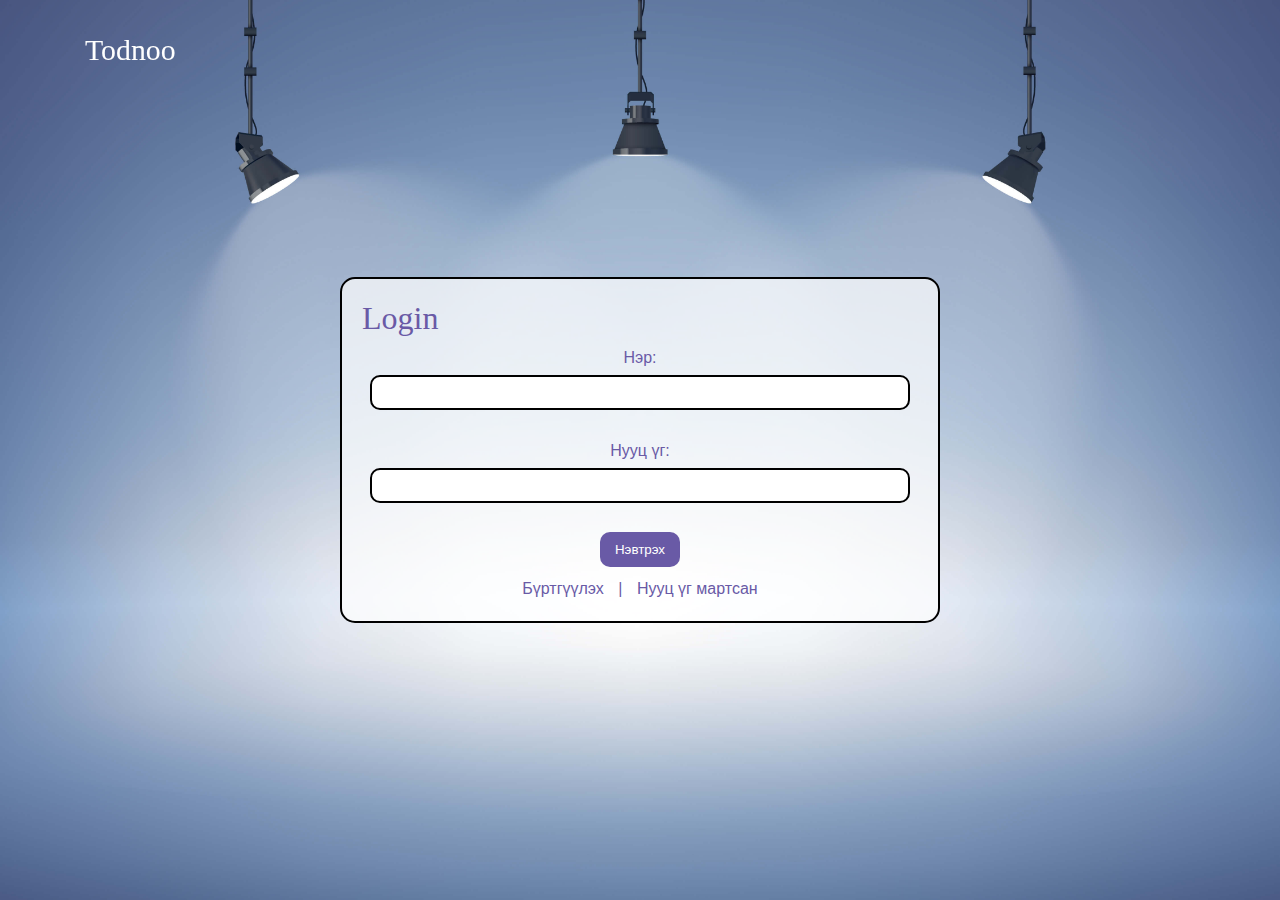
<file: login.html>
<!DOCTYPE html>
<html lang="mn">

<head>
    <meta charset="utf-8">
    <meta name="viewport" content="width=device-width, initial-scale=1, shrink-to-fit=no">
    <title>Нэвтрэх - Todnoo</title>
    <link rel="stylesheet" href="style.css">
    <style>
        body {
            background-image: url('header.jpg');
            background-size: cover;
            background-repeat: no-repeat;
            background-position: center center;
            color: white;
            height: 100vh;
            margin: 0;
            display: flex;
            align-items: center;
            justify-content: center;
        }

        .section {
            background: rgba(255, 255, 255, 0.7);
            border: 2px solid black;
            border-radius: 15px;
            padding: 20px;
            max-width: 400px;
            width: 100%;
            box-sizing: border-box;
        }

        form {
            max-width: 100%;
            display: flex;
            flex-direction: column;
            align-items: center;
        }

        input[type="text"],
        input[type="password"] {
            border: 2px solid black;
            border-radius: 10px;
            padding: 8px;
            margin: 5px 0;
            width: calc(100% - 16px);
            box-sizing: border-box;
        }

        input[type="submit"] {
            background-color: #695aa6;
            color: white;
            border: none;
            border-radius: 10px;
            padding: 10px 15px;
            cursor: pointer;
        }

        input[type="submit"]:hover {
            background-color: #4e437a;
        }

        label {
            color: #695aa6;
        }

        span {
            color: #695aa6;
        }

        @media (min-width: 600px) {
            .section {
                max-width: 600px;
            }
        }

        .additional-links {
            text-align: center;
            margin-top: 10px;
        }

        .additional-links a {
            color: #695aa6;
            text-decoration: none;
            margin: 0 10px;
        }
    </style>
</head>

<body>
    <header>
    <nav class="custom-navbar" data-spy="affix" data-offset-top="20">
        <div class="container">
            <a class="logo" href="index.html">Todnoo</a>
        </div></nav>
    </header>

    <section class="section" id="login">
        <div class="custom-container custom-text-center">
            <h2>Login</h2>
            <form>
                <label for="username">Нэр:</label>
                <input type="text" id="username" name="username" required>
                <br>
                <label for="password">Нууц үг:</label>
                <input type="password" id="password" name="password" required>
                <br>
                <input type="submit" value="Нэвтрэх">
            </form>
            <div class="additional-links">
                <a href="register.html">Бүртгүүлэх</a>
                <span>|</span>
                <a href="recover.html">Нууц үг мартсан</a>
            </div>
        </div>
    </section>

</body>

</html>
</file>
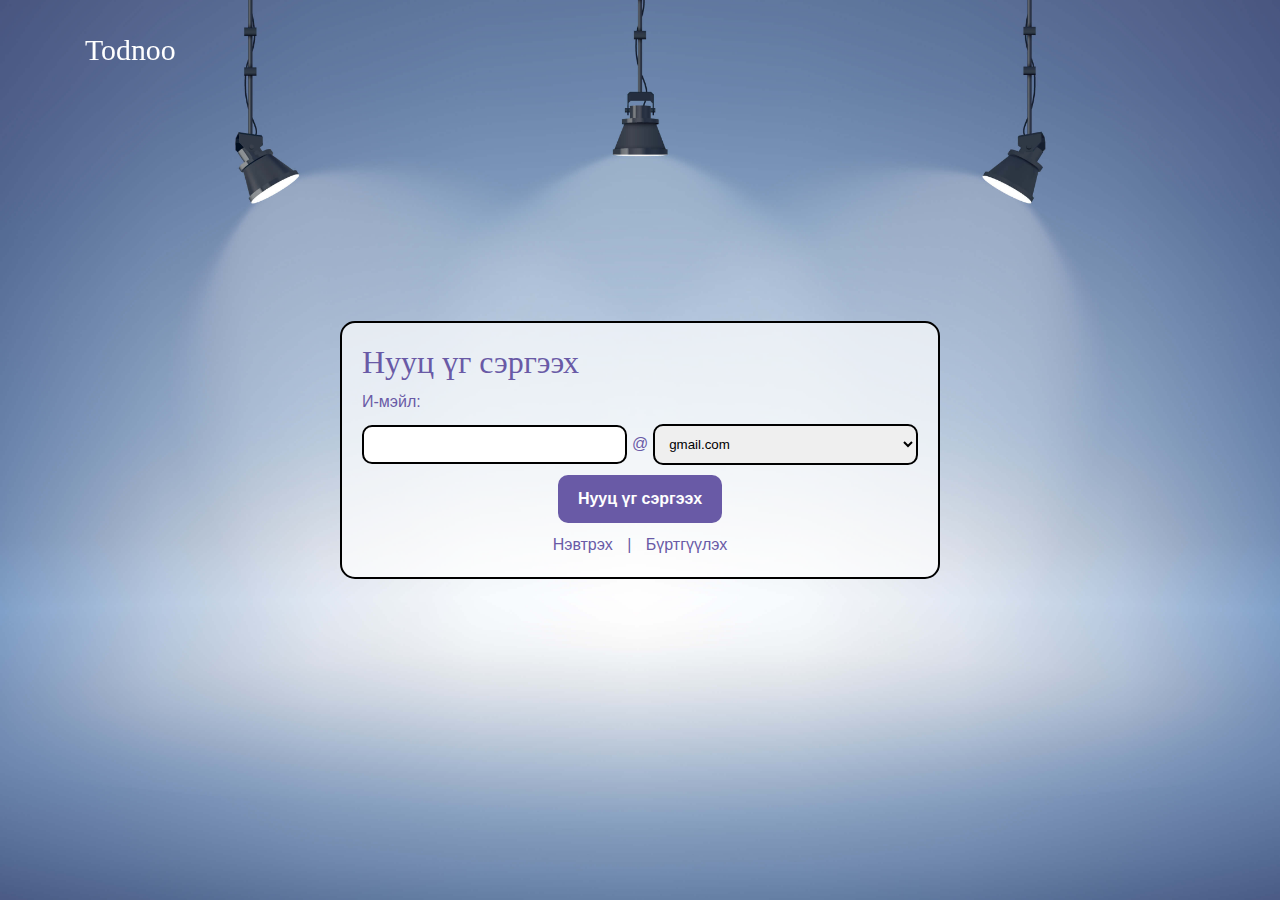
<file: recover.html>
<!DOCTYPE html>
<html lang="mn">

<head>
    <meta charset="utf-8">
    <meta name="viewport" content="width=device-width, initial-scale=1, shrink-to-fit=no">
    <title>Нууц үг сэргээх - Todnoo</title>
    <link rel="stylesheet" href="style.css">
    <style>
        body {
            background-image: url('header.jpg');
            background-size: cover;
            background-repeat: no-repeat;
            background-position: center center;
            color: #695aa6;
            height: 100vh;
            margin: 0;
            display: flex;
            align-items: center;
            justify-content: center;
        }

        .section {
            background: rgba(255, 255, 255, 0.7);
            border: 2px solid black;
            border-radius: 15px;
            padding: 20px;
            max-width: 600px;
            width: 100%;
            box-sizing: border-box;
        }

        form {
            max-width: 100%;
            display: flex;
            flex-direction: column;
            align-items: center;
        }

        label {
            text-align: left;
            width: 100%;
            margin-bottom: 5px;
        }

        input[type="text"],
        input[type="password"],
        input[type="email"],
        select,
        .gender-box {
            border: 2px solid black;
            border-radius: 10px;
            padding: 10px;
            margin: 5px 0;
            width: 100%;
            box-sizing: border-box;
        }

        .email-container {
            display: flex;
            align-items: center;
            margin-bottom: 5px;
            width: 100%;
        }

        #email {
            flex: 2;
            padding-right: 5px;
        }

        #email-symbol {
            color: #695aa6;
            margin: 0 5px;
        }

        input[type="submit"] {
            background-color: #695aa6;
            color: white;
            border: none;
            border-radius: 10px;
            padding: 15px 20px;
            cursor: pointer;
            font-size: 16px;
            font-weight: bold;
            transition: background-color 0.3s;
        }

        input[type="submit"]:hover {
            background-color: #4b408f;
        }

        .additional-links {
            text-align: center;
            margin-top: 10px;
        }

        .additional-links a {
            color: #695aa6;
            text-decoration: none;
            margin: 0 10px;
        }
    </style>
</head>

<body>
    <header>
        <nav class="custom-navbar" data-spy="affix" data-offset-top="20">
            <div class="container">
                <a class="logo" href="index.html">Todnoo</a>
            </div></nav>
    </header>

    <section class="section" id="recover-password">
        <div class="custom-container custom-text-center">
            <h2>Нууц үг сэргээх</h2>
            <form>
                <label for="recover-email">И-мэйл:</label>
                <div class="email-container">
                    <input type="text" id="recover-email" name="recover-email" required>
                    <span id="email-symbol">@</span>
                    <select>
                        <option value="gmail.com">gmail.com</option>
                        <option value="yahoo.com">yahoo.com</option>
                    </select>
                </div>
                <input type="submit" value="Нууц үг сэргээх">
            </form>
            <div class="additional-links">
                <a href="login.html">Нэвтрэх</a>
                <span>|</span>
                <a href="register.html">Бүртгүүлэх</a>
            </div>
        </div>
    </section>

</body>

</html>
</file>
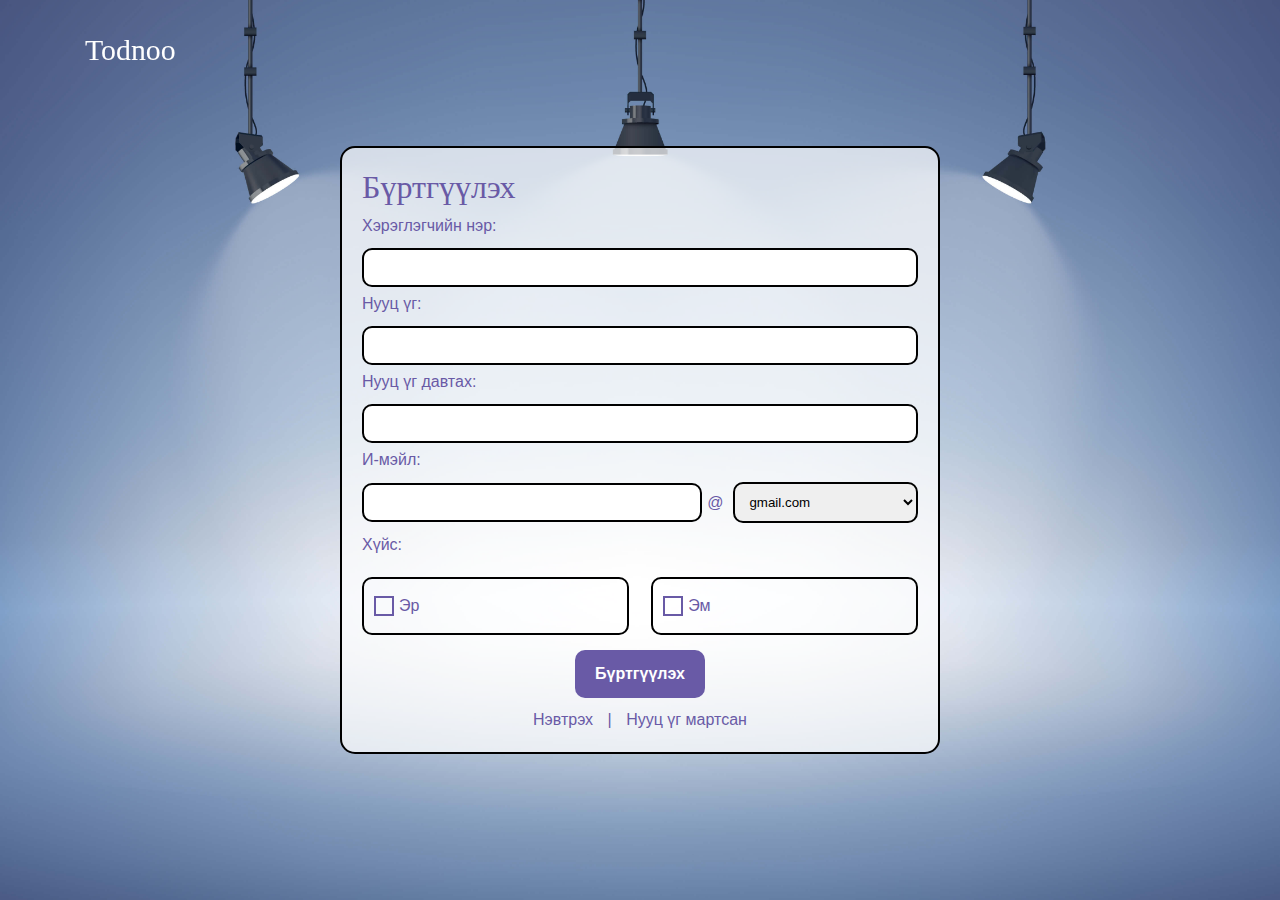
<file: register.html>
<!DOCTYPE html>
<html lang="mn">

<head>
    <meta charset="utf-8">
    <meta name="viewport" content="width=device-width, initial-scale=1, shrink-to-fit=no">
    <title>Бүртгүүлэх - Todnoo</title>
    <link rel="stylesheet" href="style.css">
    <style>
        body {
            background-image: url('header.jpg');
            background-size: cover;
            background-repeat: no-repeat;
            background-position: center center;
            color: #695aa6;
            height: 100vh;
            margin: 0;
            display: flex;
            align-items: center;
            justify-content: center;
        }

        .section {
            background: rgba(255, 255, 255, 0.7);
            border: 2px solid black;
            border-radius: 15px;
            padding: 20px;
            max-width: 600px;
            width: 100%;
            box-sizing: border-box;
        }

        form {
            max-width: 100%;
            display: flex;
            flex-direction: column;
            align-items: center;
        }

        label {
            text-align: left;
            width: 100%;
            margin-bottom: 5px;
        }

        input[type="text"],
        input[type="password"],
        input[type="email"],
        select,
        .gender-box {
            border: 2px solid black;
            border-radius: 10px;
            padding: 10px;
            margin: 5px 0;
            width: 100%;
            box-sizing: border-box;
        }

        .email-container {
            display: flex;
            align-items: center;
            margin-bottom: 5px;
            width: 100%;
        }

        #email {
            flex: 2;
            padding-right: 5px;
        }

        #email-symbol {
            color: #695aa6;
            margin: 0 5px;
        }

        select {
            flex: 1;
            margin-left: 5px;
        }

        .gender-container {
            display: flex;
            justify-content: space-between;
            align-items: center;
            margin: 10px 0;
            width: 100%;
        }

        .gender-box {
            width: 48%;
        }

        .gender-container label {
            display: inline-flex;
            align-items: center;
            cursor: pointer;
            color: #695aa6;
        }

        .gender-container input[type="radio"] {
            display: none;
        }

        .gender-container label::before {
            content: "";
            width: 20px;
            height: 20px;
            border: 2px solid #695aa6;
            margin-right: 5px;
            display: flex;
            align-items: center;
            justify-content: center;
            font-weight: bold;
        }

        #male:checked + label::before,
        #female:checked + label::before {
            content: "\2713";
            color: #695aa6;
        }

        input[type="submit"] {
            background-color: #695aa6;
            color: white;
            border: none;
            border-radius: 10px;
            padding: 15px 20px;
            cursor: pointer;
            font-size: 16px;
            font-weight: bold;
            transition: background-color 0.3s;
        }

        input[type="submit"]:hover {
            background-color: #4b408f;
        }

        @media (min-width: 600px) {
            .section {
                max-width: 600px;
            }
        }

        .additional-links {
            text-align: center;
            margin-top: 10px;
        }

        .additional-links a {
            color: #695aa6;
            text-decoration: none;
            margin: 0 10px;
        }
    </style>
</head>

<body>
    <header>
        <nav class="custom-navbar" data-spy="affix" data-offset-top="20">
            <div class="container">
                <a class="logo" href="index.html">Todnoo</a>
            </div></nav>
    </header>

    <section class="section" id="register">
        <div class="custom-container custom-text-center">
            <h2>Бүртгүүлэх</h2>
            <form>
                <label for="username">Хэрэглэгчийн нэр:</label>
                <input type="text" id="username" name="username" required>
                <label for="password">Нууц үг:</label>
                <input type="password" id="password" name="password" required>
                <label for="confirm-password">Нууц үг давтах:</label>
                <input type="password" id="confirm-password" name="confirm-password" required>
                <label for="email">И-мэйл:</label>
                <div class="email-container">
                    <input type="text" id="email" name="email" required>
                    <span id="email-symbol">@</span>
                    <select>
                        <option value="gmail.com">gmail.com</option>
                        <option value="yahoo.com">yahoo.com</option>
                    </select>
                </div>
                <label for="gender">Хүйс:</label>
                <div class="gender-container">
                    <div class="gender-box">
                        <input type="radio" id="male" name="gender" value="male" required>
                        <label for="male">Эр</label>
                    </div>
                    <div class="gender-box">
                        <input type="radio" id="female" name="gender" value="female" required>
                        <label for="female">Эм</label>
                    </div>
                </div>
                <input type="submit" value="Бүртгүүлэх">
            </form>
            <div class="additional-links">
                <a href="login.html">Нэвтрэх</a>
                <span>|</span>
                <a href="recover.html">Нууц үг мартсан</a>
            </div>
        </div>
    </section>

</body>

</html>
</file>
<file: style.css>
@charset "UTF-8";

*,
*::before,
*::after {
  box-sizing: border-box;
}

html {
  font-family: sans-serif;
  line-height: 1.15;
  -webkit-text-size-adjust: 100%;
  -webkit-tap-highlight-color: rgba(0, 0, 0, 0);
}

header, main, nav, section {
  display: block;
}

body {
  margin: 0;
  font-family: "Open Sans", sans-serif;
  font-size: 1rem;
  font-weight: 400;
  line-height: 1.5;
  color: #212529;
  text-align: left;
  background-color: #fff;
}

[tabindex="-1"]:focus {
  outline: 0 !important;
}

h1, h2, h3, h4, h5, h6 {
  margin-top: 0;
  margin-bottom: 0.5rem;
}

p {
  margin-top: 0;
  margin-bottom: 1rem;
}

ul{
  margin-top: 0;
  margin-bottom: 1rem;
}


ul ul{
  margin-bottom: 0;
}


a {
  color: #695aa6;
  text-decoration: none;
  background-color: transparent;
}

a:hover {
  color: #493f75;
  text-decoration: none;
}

a:not([href]):not([tabindex]) {
  color: inherit;
  text-decoration: none;
}

a:not([href]):not([tabindex]):hover, a:not([href]):not([tabindex]):focus {
  color: inherit;
  text-decoration: none;
}

a:not([href]):not([tabindex]):focus {
  outline: 0;
}

img {
  vertical-align: middle;
  border-style: none;
}

h1, h2, h3, h4, h5, h6,
.h1, .h2, .h3, .h4, .h5, .h6 {
  margin-bottom: 0.5rem;
  font-weight: 500;
  line-height: 1.2;
}

h1, .h1 {
  font-size: 2.5rem;
}

h2, .h2 {
  font-size: 2rem;
}

h3, .h3 {
  font-size: 1.75rem;
}

h4, .h4 {
  font-size: 1.5rem;
}

h5, .h5 {
  font-size: 1.25rem;
}

h6, .h6 {
  font-size: 1rem;
}


.container {
  width: 100%;
  padding-right: 15px;
  padding-left: 15px;
  margin-right: auto;
  margin-left: auto;
}

@media (min-width: 576px) {
  .container {
    max-width: 540px;
  }
}

@media (min-width: 768px) {
  .container {
    max-width: 720px;
  }
}

@media (min-width: 992px) {
  .container {
    max-width: 960px;
  }
}

@media (min-width: 1200px) {
  .container {
    max-width: 1140px;
  }
}

.container-fluid {
  width: 100%;
  padding-right: 15px;
  padding-left: 15px;
  margin-right: auto;
  margin-left: auto;
}

.row {
  display: -webkit-box;
  display: -webkit-flex;
  display: -ms-flexbox;
  display: flex;
  -webkit-flex-wrap: wrap;
      -ms-flex-wrap: wrap;
          flex-wrap: wrap;
  margin-right: -15px;
  margin-left: -15px;
}

.col-md-4{
  position: relative;
  width: 100%;
  padding-right: 15px;
  padding-left: 15px;
}

@media (min-width: 768px) {
  .col-md-4 {
    -webkit-box-flex: 0;
    -webkit-flex: 0 0 33.33333%;
        -ms-flex: 0 0 33.33333%;
            flex: 0 0 33.33333%;
    max-width: 33.33333%;
  .offset-md-4 {
    margin-left: 33.33333%;
  }
}

.nav {
  display: -webkit-box;
  display: -webkit-flex;
  display: -ms-flexbox;
  display: flex;
  -webkit-flex-wrap: wrap;
      -ms-flex-wrap: wrap;
          flex-wrap: wrap;
  padding-left: 0;
  margin-bottom: 0;
  list-style: none;
}

.nav-link {
  display: block;
  padding: 0.5rem 1rem;
}

.nav-link:hover, .nav-link:focus {
  text-decoration: none;
}

.nav-link.disabled {
  color: #6c757d;
  pointer-events: none;
  cursor: default;
}

.nav-tabs {
  border-bottom: 1px solid #dee2e6;
}

.nav-tabs .nav-item {
  margin-bottom: -1px;
}

.nav-tabs .nav-link {
  border: 1px solid transparent;
  border-top-left-radius: 0.25rem;
  border-top-right-radius: 0.25rem;
}

.nav-tabs .nav-link:hover, .nav-tabs .nav-link:focus {
  border-color: #e9ecef #e9ecef #dee2e6;
}

.nav-tabs .nav-link.disabled {
  color: #6c757d;
  background-color: transparent;
  border-color: transparent;
}

.nav-tabs .nav-link.active,
.nav-tabs .nav-item.show .nav-link {
  color: #495057;
  background-color: #fff;
  border-color: #dee2e6 #dee2e6 #fff;
}

.nav-tabs .dropdown-menu {
  margin-top: -1px;
  border-top-left-radius: 0;
  border-top-right-radius: 0;
}

.nav-pills .nav-link {
  border-radius: 0.25rem;
}

.nav-pills .nav-link.active,
.nav-pills .show > .nav-link {
  color: #fff;
  background-color: #695aa6;
}

.nav-fill .nav-item {
  -webkit-box-flex: 1;
  -webkit-flex: 1 1 auto;
      -ms-flex: 1 1 auto;
          flex: 1 1 auto;
  text-align: center;
}

.nav-justified .nav-item {
  -webkit-flex-basis: 0;
      -ms-flex-preferred-size: 0;
          flex-basis: 0;
  -webkit-box-flex: 1;
  -webkit-flex-grow: 1;
      -ms-flex-positive: 1;
          flex-grow: 1;
  text-align: center;
}

.tab-content > .tab-pane {
  display: none;
}

.tab-content > .active {
  display: block;
}

.navbar {
  position: relative;
  display: -webkit-box;
  display: -webkit-flex;
  display: -ms-flexbox;
  display: flex;
  -webkit-flex-wrap: wrap;
      -ms-flex-wrap: wrap;
          flex-wrap: wrap;
  -webkit-box-align: center;
  -webkit-align-items: center;
      -ms-flex-align: center;
          align-items: center;
  -webkit-box-pack: justify;
  -webkit-justify-content: space-between;
      -ms-flex-pack: justify;
          justify-content: space-between;
  padding: 0.8rem 1rem;
}

.navbar > .container,
.navbar > .container-fluid {
  display: -webkit-box;
  display: -webkit-flex;
  display: -ms-flexbox;
  display: flex;
  -webkit-flex-wrap: wrap;
      -ms-flex-wrap: wrap;
          flex-wrap: wrap;
  -webkit-box-align: center;
  -webkit-align-items: center;
      -ms-flex-align: center;
          align-items: center;
  -webkit-box-pack: justify;
  -webkit-justify-content: space-between;
      -ms-flex-pack: justify;
          justify-content: space-between;
}

.navbar-brand {
  display: inline-block;
  padding-top: 0.3125rem;
  padding-bottom: 0.3125rem;
  margin-right: 1rem;
  font-size: 1.25rem;
  line-height: inherit;
  white-space: nowrap;
}

.navbar-brand:hover, .navbar-brand:focus {
  text-decoration: none;
}

.navbar-nav {
  display: -webkit-box;
  display: -webkit-flex;
  display: -ms-flexbox;
  display: flex;
  -webkit-box-orient: vertical;
  -webkit-box-direction: normal;
  -webkit-flex-direction: column;
      -ms-flex-direction: column;
          flex-direction: column;
  padding-left: 0;
  margin-bottom: 0;
  list-style: none;
}

.navbar-nav .nav-link {
  padding-right: 0;
  padding-left: 0;
}

.navbar-nav .dropdown-menu {
  position: static;
  float: none;
}

.navbar-text {
  display: inline-block;
  padding-top: 0.5rem;
  padding-bottom: 0.5rem;
}

.navbar-collapse {
  -webkit-flex-basis: 100%;
      -ms-flex-preferred-size: 100%;
          flex-basis: 100%;
  -webkit-box-flex: 1;
  -webkit-flex-grow: 1;
      -ms-flex-positive: 1;
          flex-grow: 1;
  -webkit-box-align: center;
  -webkit-align-items: center;
      -ms-flex-align: center;
          align-items: center;
}

.navbar-toggler {
  padding: 0 0;
  font-size: 1.25rem;
  line-height: 1;
  background-color: transparent;
  border: 1px solid transparent;
  border-radius: 0;
}

.navbar-toggler:hover, .navbar-toggler:focus {
  text-decoration: none;
}

.navbar-toggler-icon {
  display: inline-block;
  width: 1.5em;
  height: 1.5em;
  vertical-align: middle;
  content: "";
  background: no-repeat center center;
  background-size: 100% 100%;
}

@media (max-width: 575.98px) {
  .navbar-expand-sm > .container,
  .navbar-expand-sm > .container-fluid {
    padding-right: 0;
    padding-left: 0;
  }
}

@media (min-width: 576px) {
  .navbar-expand-sm {
    -webkit-box-orient: horizontal;
    -webkit-box-direction: normal;
    -webkit-flex-flow: row nowrap;
        -ms-flex-flow: row nowrap;
            flex-flow: row nowrap;
    -webkit-box-pack: start;
    -webkit-justify-content: flex-start;
        -ms-flex-pack: start;
            justify-content: flex-start;
  }
  .navbar-expand-sm .navbar-nav {
    -webkit-box-orient: horizontal;
    -webkit-box-direction: normal;
    -webkit-flex-direction: row;
        -ms-flex-direction: row;
            flex-direction: row;
  }
  .navbar-expand-sm .navbar-nav .dropdown-menu {
    position: absolute;
  }
  .navbar-expand-sm .navbar-nav .nav-link {
    padding-right: 0.8rem;
    padding-left: 0.8rem;
  }
  .navbar-expand-sm > .container,
  .navbar-expand-sm > .container-fluid {
    -webkit-flex-wrap: nowrap;
        -ms-flex-wrap: nowrap;
            flex-wrap: nowrap;
  }
  .navbar-expand-sm .navbar-collapse {
    display: -webkit-box !important;
    display: -webkit-flex !important;
    display: -ms-flexbox !important;
    display: flex !important;
    -webkit-flex-basis: auto;
        -ms-flex-preferred-size: auto;
            flex-basis: auto;
  }
  .navbar-expand-sm .navbar-toggler {
    display: none;
  }
}

@media (max-width: 767.98px) {
  .navbar-expand-md > .container,
  .navbar-expand-md > .container-fluid {
    padding-right: 0;
    padding-left: 0;
  }
}

@media (min-width: 768px) {
  .navbar-expand-md {
    -webkit-box-orient: horizontal;
    -webkit-box-direction: normal;
    -webkit-flex-flow: row nowrap;
        -ms-flex-flow: row nowrap;
            flex-flow: row nowrap;
    -webkit-box-pack: start;
    -webkit-justify-content: flex-start;
        -ms-flex-pack: start;
            justify-content: flex-start;
  }
  .navbar-expand-md .navbar-nav {
    -webkit-box-orient: horizontal;
    -webkit-box-direction: normal;
    -webkit-flex-direction: row;
        -ms-flex-direction: row;
            flex-direction: row;
  }
  .navbar-expand-md .navbar-nav .dropdown-menu {
    position: absolute;
  }
  .navbar-expand-md .navbar-nav .nav-link {
    padding-right: 0.8rem;
    padding-left: 0.8rem;
  }
  .navbar-expand-md > .container,
  .navbar-expand-md > .container-fluid {
    -webkit-flex-wrap: nowrap;
        -ms-flex-wrap: nowrap;
            flex-wrap: nowrap;
  }
  .navbar-expand-md .navbar-collapse {
    display: -webkit-box !important;
    display: -webkit-flex !important;
    display: -ms-flexbox !important;
    display: flex !important;
    -webkit-flex-basis: auto;
        -ms-flex-preferred-size: auto;
            flex-basis: auto;
  }
  .navbar-expand-md .navbar-toggler {
    display: none;
  }
}

@media (max-width: 991.98px) {
  .navbar-expand-lg > .container,
  .navbar-expand-lg > .container-fluid {
    padding-right: 0;
    padding-left: 0;
  }
}

@media (min-width: 992px) {
  .navbar-expand-lg {
    -webkit-box-orient: horizontal;
    -webkit-box-direction: normal;
    -webkit-flex-flow: row nowrap;
        -ms-flex-flow: row nowrap;
            flex-flow: row nowrap;
    -webkit-box-pack: start;
    -webkit-justify-content: flex-start;
        -ms-flex-pack: start;
            justify-content: flex-start;
  }
  .navbar-expand-lg .navbar-nav {
    -webkit-box-orient: horizontal;
    -webkit-box-direction: normal;
    -webkit-flex-direction: row;
        -ms-flex-direction: row;
            flex-direction: row;
  }
  .navbar-expand-lg .navbar-nav .dropdown-menu {
    position: absolute;
  }
  .navbar-expand-lg .navbar-nav .nav-link {
    padding-right: 0.8rem;
    padding-left: 0.8rem;
  }
  .navbar-expand-lg > .container,
  .navbar-expand-lg > .container-fluid {
    -webkit-flex-wrap: nowrap;
        -ms-flex-wrap: nowrap;
            flex-wrap: nowrap;
  }
  .navbar-expand-lg .navbar-collapse {
    display: -webkit-box !important;
    display: -webkit-flex !important;
    display: -ms-flexbox !important;
    display: flex !important;
    -webkit-flex-basis: auto;
        -ms-flex-preferred-size: auto;
            flex-basis: auto;
  }
  .navbar-expand-lg .navbar-toggler {
    display: none;
  }
}

@media (max-width: 1199.98px) {
  .navbar-expand-xl > .container,
  .navbar-expand-xl > .container-fluid {
    padding-right: 0;
    padding-left: 0;
  }
}

@media (min-width: 1200px) {
  .navbar-expand-xl {
    -webkit-box-orient: horizontal;
    -webkit-box-direction: normal;
    -webkit-flex-flow: row nowrap;
        -ms-flex-flow: row nowrap;
            flex-flow: row nowrap;
    -webkit-box-pack: start;
    -webkit-justify-content: flex-start;
        -ms-flex-pack: start;
            justify-content: flex-start;
  }
  .navbar-expand-xl .navbar-nav {
    -webkit-box-orient: horizontal;
    -webkit-box-direction: normal;
    -webkit-flex-direction: row;
        -ms-flex-direction: row;
            flex-direction: row;
  }
  .navbar-expand-xl .navbar-nav .dropdown-menu {
    position: absolute;
  }
  .navbar-expand-xl .navbar-nav .nav-link {
    padding-right: 0.8rem;
    padding-left: 0.8rem;
  }
  .navbar-expand-xl > .container,
  .navbar-expand-xl > .container-fluid {
    -webkit-flex-wrap: nowrap;
        -ms-flex-wrap: nowrap;
            flex-wrap: nowrap;
  }
  .navbar-expand-xl .navbar-collapse {
    display: -webkit-box !important;
    display: -webkit-flex !important;
    display: -ms-flexbox !important;
    display: flex !important;
    -webkit-flex-basis: auto;
        -ms-flex-preferred-size: auto;
            flex-basis: auto;
  }
  .navbar-expand-xl .navbar-toggler {
    display: none;
  }
}

.navbar-expand {
  -webkit-box-orient: horizontal;
  -webkit-box-direction: normal;
  -webkit-flex-flow: row nowrap;
      -ms-flex-flow: row nowrap;
          flex-flow: row nowrap;
  -webkit-box-pack: start;
  -webkit-justify-content: flex-start;
      -ms-flex-pack: start;
          justify-content: flex-start;
}

.navbar-expand > .container,
.navbar-expand > .container-fluid {
  padding-right: 0;
  padding-left: 0;
}

.navbar-expand .navbar-nav {
  -webkit-box-orient: horizontal;
  -webkit-box-direction: normal;
  -webkit-flex-direction: row;
      -ms-flex-direction: row;
          flex-direction: row;
}

.navbar-expand .navbar-nav .dropdown-menu {
  position: absolute;
}

.navbar-expand .navbar-nav .nav-link {
  padding-right: 0.8rem;
  padding-left: 0.8rem;
}

.navbar-expand > .container,
.navbar-expand > .container-fluid {
  -webkit-flex-wrap: nowrap;
      -ms-flex-wrap: nowrap;
          flex-wrap: nowrap;
}

.navbar-expand .navbar-collapse {
  display: -webkit-box !important;
  display: -webkit-flex !important;
  display: -ms-flexbox !important;
  display: flex !important;
  -webkit-flex-basis: auto;
      -ms-flex-preferred-size: auto;
          flex-basis: auto;
}

.navbar-expand .navbar-toggler {
  display: none;
}

.navbar-light .navbar-brand {
  color: rgba(0, 0, 0, 0.9);
}

.navbar-light .navbar-brand:hover, .navbar-light .navbar-brand:focus {
  color: rgba(0, 0, 0, 0.9);
}

.navbar-light .navbar-nav .nav-link {
  color: rgba(0, 0, 0, 0.7);
}

.navbar-light .navbar-nav .nav-link:hover, .navbar-light .navbar-nav .nav-link:focus {
  color: rgba(0, 0, 0, 0.95);
}

.navbar-light .navbar-nav .nav-link.disabled {
  color: rgba(0, 0, 0, 0.3);
}

.navbar-light .navbar-nav .show > .nav-link,
.navbar-light .navbar-nav .active > .nav-link,
.navbar-light .navbar-nav .nav-link.show,
.navbar-light .navbar-nav .nav-link.active {
  color: rgba(0, 0, 0, 0.9);
}

.navbar-light .navbar-toggler {
  color: rgba(0, 0, 0, 0.7);
  border-color: rgba(0, 0, 0, 0.1);
}

.navbar-light .navbar-toggler-icon {
  background-image: url("data:svg+xml,%3csvg viewBox='0 0 30 30' xmlns='http://www.w3.org/2000/svg'%3e%3cpath stroke='rgba(0, 0, 0, 0.7)' stroke-width='2' stroke-linecap='round' stroke-miterlimit='10' d='M4 7h22M4 15h22M4 23h22'/%3e%3c/svg%3e");
}

.navbar-light .navbar-text {
  color: rgba(0, 0, 0, 0.7);
}

.navbar-light .navbar-text a {
  color: rgba(0, 0, 0, 0.9);
}

.navbar-light .navbar-text a:hover, .navbar-light .navbar-text a:focus {
  color: rgba(0, 0, 0, 0.9);
}

.navbar-dark .navbar-brand {
  color: #fff;
}

.navbar-dark .navbar-brand:hover, .navbar-dark .navbar-brand:focus {
  color: #fff;
}

.navbar-dark .navbar-nav .nav-link {
  color: rgba(255, 255, 255, 0.8);
}

.navbar-dark .navbar-nav .nav-link:hover, .navbar-dark .navbar-nav .nav-link:focus {
  color: rgba(255, 255, 255, 0.95);
}

.navbar-dark .navbar-nav .nav-link.disabled {
  color: rgba(255, 255, 255, 0.25);
}

.navbar-dark .navbar-nav .show > .nav-link,
.navbar-dark .navbar-nav .active > .nav-link,
.navbar-dark .navbar-nav .nav-link.show,
.navbar-dark .navbar-nav .nav-link.active {
  color: #fff;
}

.navbar-dark .navbar-toggler {
  color: rgba(255, 255, 255, 0.8);
  border-color: rgba(255, 255, 255, 0.1);
}

.navbar-dark .navbar-toggler-icon {
  background-image: url("data:image/svg+xml,%3csvg viewBox='0 0 30 30' xmlns='http://www.w3.org/2000/svg'%3e%3cpath stroke='rgba(255, 255, 255, 0.8)' stroke-width='2' stroke-linecap='round' stroke-miterlimit='10' d='M4 7h22M4 15h22M4 23h22'/%3e%3c/svg%3e");
}

.navbar-dark .navbar-text {
  color: rgba(255, 255, 255, 0.8);
}

.navbar-dark .navbar-text a {
  color: #fff;
}

.navbar-dark .navbar-text a:hover, .navbar-dark .navbar-text a:focus {
  color: #fff;
}

@-webkit-keyframes progress-bar-stripes {
  from {
    background-position: 0.3rem 0;
  }
  to {
    background-position: 0 0;
  }
}

@keyframes progress-bar-stripes {
  from {
    background-position: 0.3rem 0;
  }
  to {
    background-position: 0 0;
  }
}

.mb-3,
.my-3 {
  margin-bottom: 1rem !important;
}

.text-monospace {
  font-family: SFMono-Regular, Menlo, Monaco, Consolas, "Liberation Mono", "Courier New", monospace !important;
}

.text-justify {
  text-align: justify !important;
}

.text-wrap {
  white-space: normal !important;
}

.text-nowrap {
  white-space: nowrap !important;
}

.text-truncate {
  overflow: hidden;
  text-overflow: ellipsis;
  white-space: nowrap;
}

.text-left {
  text-align: left !important;
}

.text-right {
  text-align: right !important;
}

.text-center {
  text-align: center !important;
}

@media (min-width: 576px) {
  .text-sm-left {
    text-align: left !important;
  }
  .text-sm-right {
    text-align: right !important;
  }
  .text-sm-center {
    text-align: center !important;
  }
}

@media (min-width: 768px) {
  .text-md-left {
    text-align: left !important;
  }
  .text-md-right {
    text-align: right !important;
  }
  .text-md-center {
    text-align: center !important;
  }
}

@media (min-width: 992px) {
  .text-lg-left {
    text-align: left !important;
  }
  .text-lg-right {
    text-align: right !important;
  }
  .text-lg-center {
    text-align: center !important;
  }
}

@media (min-width: 1200px) {
  .text-xl-left {
    text-align: left !important;
  }
  .text-xl-right {
    text-align: right !important;
  }
  .text-xl-center {
    text-align: center !important;
  }
}

.text-lowercase {
  text-transform: lowercase !important;
}

.text-uppercase {
  text-transform: uppercase !important;
}

.text-capitalize {
  text-transform: capitalize !important;
}

.font-weight-light {
  font-weight: 300 !important;
}

.font-weight-lighter {
  font-weight: lighter !important;
}

.font-weight-normal {
  font-weight: 400 !important;
}

.font-weight-bold {
  font-weight: 700 !important;
}

.font-weight-bolder {
  font-weight: bolder !important;
}

.font-italic {
  font-style: italic !important;
}

.text-white {
  color: #fff !important;
}

.text-primary {
  color: #695aa6 !important;
}

a.text-primary:hover, a.text-primary:focus {
  color: #493f75 !important;
}

.text-secondary {
  color: #393e46 !important;
}

a.text-secondary:hover, a.text-secondary:focus {
  color: #17191c !important;
}

.text-success {
  color: #1bb74f !important;
}

a.text-success:hover, a.text-success:focus {
  color: #117432 !important;
}

.text-info {
  color: #17a2b8 !important;
}

a.text-info:hover, a.text-info:focus {
  color: #0f6674 !important;
}

.text-warning {
  color: #ff6d02 !important;
}

a.text-warning:hover, a.text-warning:focus {
  color: #b54c00 !important;
}

.text-danger {
  color: #ec185d !important;
}

a.text-danger:hover, a.text-danger:focus {
  color: #aa0e41 !important;
}

.text-light {
  color: #f8f9fa !important;
}

a.text-light:hover, a.text-light:focus {
  color: #cbd3da !important;
}

.text-dark {
  color: #212529 !important;
}

a.text-dark:hover, a.text-dark:focus {
  color: black !important;
}

.text-body {
  color: #212529 !important;
}

.text-muted {
  color: #6c757d !important;
}

.text-black-50 {
  color: rgba(0, 0, 0, 0.5) !important;
}

.text-white-50 {
  color: rgba(255, 255, 255, 0.5) !important;
}

.text-hide {
  font: 0/0 a;
  color: transparent;
  text-shadow: none;
  background-color: transparent;
  border: 0;
}

.text-decoration-none {
  text-decoration: none !important;
}

.text-break {
  word-break: break-word !important;
  overflow-wrap: break-word !important;
}

.text-reset {
  color: inherit !important;
}

.visible {
  visibility: visible !important;
}

.invisible {
  visibility: hidden !important;
}
  img {
    page-break-inside: avoid;
  }
  p,
  h2,
  h3 {
    orphans: 3;
    widows: 3;
  }
  h2,
  h3 {
    page-break-after: avoid;
  }
  @page {
    size: a3;
  }
  body {
    min-width: 992px !important;
  }
  .container {
    min-width: 992px !important;
  }
  .navbar {
    display: none;
  }
  
}

::selection {
  background: #695aa6;
  color: white;
}
h1, h2, h3, h4, h5, h6 {
  font-weight: 500;
  font-family: 'Baloo Paaji', cursive;
  color: #695aa6;
}

.my-font {
  font-family: 'Baloo Paaji', cursive;
}

p {
  font-size: calc(13px + (15 - 13) * ((100vw - 300px) / (1300 - 300)));
  font-weight: 100;
  opacity: 1;
  color: #111;
  letter-spacing: .6px;
}

.title {
  font-size: calc(15px + (20 - 15) * ((100vw - 300px) / (1300 - 300)));
}



.mb-6 {
  margin-bottom: 4rem !important;
}

.img-responsive {
  width: 100% !important;
}

.rounded {
  border-radius: 4px;
}


.portfolio-card {
  display: block;
  position: relative;
  overflow: hidden;
}

.portfolio-card .portfolio-card-img {
  width: 100%;
}

.portfolio-card .portfolio-card-overlay {
  position: absolute;
  top: 50%;
  left: 50%;
  -webkit-transform: translate(-50%, -50%);
  -ms-transform: translate(-50%, -50%);
      transform: translate(-50%, -50%);
  text-align: center;
  visibility: hidden;
  opacity: 0;
  background-image: -webkit-linear-gradient(bottom, #e1dfed 0%, rgba(225, 223, 237, 0.7) 99%, rgba(225, 223, 237, 0.8) 100%);
  background-image: linear-gradient(to top, #e1dfed 0%, rgba(225, 223, 237, 0.7) 99%, rgba(225, 223, 237, 0.8) 100%);
  -webkit-transition: all, 0.3s;
  transition: all, 0.3s;
  width: 0;
  height: 0;
  border-radius: 50%;
  overflow: hidden;
}

@media (prefers-reduced-motion: reduce) {
  .portfolio-card .portfolio-card-overlay {
    -webkit-transition: none;
    transition: none;
  }
}

.portfolio-card .portfolio-card-overlay .portfolio-card-caption {
  display: block;
  position: absolute;
  top: 50%;
  left: 50%;
  -webkit-transform: translate(-50%, -50%);
  -ms-transform: translate(-50%, -50%);
      transform: translate(-50%, -50%);
  width: 100%;
}

.portfolio-card:hover .portfolio-card-overlay {
  opacity: 1;
  visibility: visible;
  width: 100%;
  height: 100%;
  border-radius: 0;
}

@media (max-width: 767.98px) {
  .portfolio-card {
    margin-bottom: 30px;
  }
  .service-card {
    margin-bottom: 30px;
  }
}

pre {
  border: 2px solid #dee2e6;
  padding: 15px;
  border-radius: 0.25rem;
  background: #f8f9fa;
}

pre code,
pre .code {
  color: #6c757d;
}

.dropdown-menu.form {
  width: 300px;
} */

/*!
 * Hamburgers
 * @description Tasty CSS-animated hamburgers
 * @site https://jonsuh.com/hamburgers
 */
.hamburger {
  display: inline-block;
  cursor: pointer;
  -webkit-transition-property: opacity, -webkit-filter;
  transition-property: opacity, -webkit-filter;
  transition-property: opacity, filter;
  transition-property: opacity, filter, -webkit-filter;
  -webkit-transition-duration: 0.9s;
          transition-duration: 0.9s;
  -webkit-transition-timing-function: linear;
          transition-timing-function: linear;
  font: inherit;
  color: inherit;
  text-transform: none;
  background-color: transparent;
  border: 0;
  margin: 0;
  overflow: visible;
}

.hamburger:hover {
  opacity: 0.7;
}

.hamburger-box {
  width: 30px;
  height: 21px;
  display: inline-block;
  position: relative;
}

.hamburger-inner {
  display: block;
  top: 50%;
  margin-top: -1.5px;
}

.hamburger-inner, .hamburger-inner::before, .hamburger-inner::after {
  width: 30px;
  height: 3px;
  background-color: #444;
  border-radius: 10px;
  position: absolute;
  -webkit-transition-property: -webkit-transform;
  transition-property: -webkit-transform;
  transition-property: transform;
  transition-property: transform, -webkit-transform;
  -webkit-transition-duration: 0.3s;
          transition-duration: 0.3s;
  -webkit-transition-timing-function: ease;
          transition-timing-function: ease;
}

.hamburger-inner::before, .hamburger-inner::after {
  content: "";
  display: block;
}

.hamburger-inner::before {
  top: -9px;
}

.hamburger-inner::after {
  bottom: -9px;
}

.hamburger--elastic .hamburger-inner {
  top: 1.5px;
  -webkit-transition-duration: 0.45s;
          transition-duration: 0.45s;
  -webkit-transition-timing-function: cubic-bezier(0.68, -0.55, 0.265, 1.55);
          transition-timing-function: cubic-bezier(0.68, -0.55, 0.265, 1.55);
}

.hamburger--elastic .hamburger-inner::before {
  top: 9px;
  -webkit-transition: opacity 0.43s 0.275s ease;
  transition: opacity 0.43s 0.275s ease;
}

.hamburger--elastic .hamburger-inner::after {
  top: 18px;
  -webkit-transition: -webkit-transform 0.4s cubic-bezier(0.68, -0.55, 0.265, 1.55);
  transition: -webkit-transform 0.4s cubic-bezier(0.68, -0.55, 0.265, 1.55);
  transition: transform 0.4s cubic-bezier(0.68, -0.55, 0.265, 1.55);
  transition: transform 0.4s cubic-bezier(0.68, -0.55, 0.265, 1.55), -webkit-transform 0.4s cubic-bezier(0.68, -0.55, 0.265, 1.55);
}

.hamburger--elastic.is-active .hamburger-inner {
  -webkit-transform: translate3d(0, 9px, 0) rotate(135deg);
          transform: translate3d(0, 9px, 0) rotate(135deg);
  -webkit-transition-delay: 0.075s;
          transition-delay: 0.075s;
}

.hamburger--elastic.is-active .hamburger-inner::before {
  -webkit-transition-delay: 0s;
          transition-delay: 0s;
  opacity: 0;
}

.hamburger--elastic.is-active .hamburger-inner::after {
  -webkit-transform: translate3d(0, -18px, 0) rotate(-270deg);
          transform: translate3d(0, -18px, 0) rotate(-270deg);
  -webkit-transition-delay: 0.075s;
          transition-delay: 0.075s;
}

.custom-navbar {
  position: fixed;
  top: 0;
  left: 0;
  width: 100%;
  z-index: 1000;
  display: -webkit-box;
  display: -ms-flexbox;
  display: -webkit-flex;
  display: flex;
  -webkit-box-align: center;
  -webkit-align-items: center;
      -ms-flex-align: center;
          align-items: center;
  -webkit-transition: all, 0.3s;
  transition: all, 0.3s;
  font-family: 'Baloo Paaji', cursive;
}

@media (prefers-reduced-motion: reduce) {
  .custom-navbar {
    -webkit-transition: none;
    transition: none;
  }
}

.custom-navbar .logo {
  font-size: calc(20px + (30 - 20) * ((100vw - 300px) / (1300 - 300)));
  text-decoration: none;
  color: #fff;
}

.custom-navbar .container {
  -webkit-box-flex: 1;
  -webkit-flex-grow: 1;
      -ms-flex-positive: 1;
          flex-grow: 1;
  min-height: 100px;
  display: -webkit-box;
  display: -ms-flexbox;
  display: -webkit-flex;
  display: flex;
  -webkit-box-align: center;
  -webkit-align-items: center;
      -ms-flex-align: center;
          align-items: center;
  -webkit-transition: all, 0.3s;
  transition: all, 0.3s;
}

@media (prefers-reduced-motion: reduce) {
  .custom-navbar .container {
    -webkit-transition: none;
    transition: none;
  }
}

.custom-navbar .hamburger {
  margin-left: 20px;
  padding-top: 5px;
}

.custom-navbar .hamburger .hamburger-inner, .custom-navbar .hamburger .hamburger-inner::before, .custom-navbar .hamburger .hamburger-inner::after {
  background: #fff;
}

.custom-navbar .nav {
  list-style-type: none;
  padding-left: 0;
  display: -webkit-box;
  display: -ms-flexbox;
  display: -webkit-flex;
  display: flex;
  -webkit-box-align: center;
  -webkit-align-items: center;
      -ms-flex-align: center;
          align-items: center;
  margin: 0;
  margin-left: auto;
}

.custom-navbar .nav .item {
  margin: 0 10px;
}

.custom-navbar .nav .item .link {
  color: #fff;
  font-weight: 500;
  text-decoration: none;
}

.custom-navbar .nav .item .link:hover, .custom-navbar .nav .item .link.active {
  color: #695aa6;
}

.custom-navbar.affix {
  background: #fff;
  border-bottom: 1px solid rgba(222, 226, 230, 0.34);
}

.custom-navbar.affix .logo {
  color: #695aa6;
}

.custom-navbar.affix .container {
  min-height: 65px;
}

.custom-navbar.affix .nav .item .link {
  color: #6c757d;
}

.custom-navbar.affix .hamburger-inner, .custom-navbar.affix .hamburger-inner::before, .custom-navbar.affix .hamburger-inner::after {
  background: #6c757d;
}

@media (min-width: 768px) {
  .custom-navbar .nav .item {
    opacity: 0;
    visibility: hidden;
    -webkit-transform: translateY(-50px);
        -ms-transform: translateY(-50px);
            transform: translateY(-50px);
    transform: translateY(-50px);
  }
  .custom-navbar .nav .item:nth-child(9) {
    -webkit-transition: all, 0.1s;
    transition: all, 0.1s;
    -webkit-transition-delay: 0s;
            transition-delay: 0s;
  }
}

@media (min-width: 768px) and (prefers-reduced-motion: reduce) {
  .custom-navbar .nav .item:nth-child(9) {
    -webkit-transition: none;
    transition: none;
  }
}

@media (min-width: 768px) {
  .custom-navbar .nav .item:nth-child(8) {
    -webkit-transition: all, 0.2s;
    transition: all, 0.2s;
    -webkit-transition-delay: .05s;
            transition-delay: .05s;
  }
}

@media (min-width: 768px) and (prefers-reduced-motion: reduce) {
  .custom-navbar .nav .item:nth-child(8) {
    -webkit-transition: none;
    transition: none;
  }
}

@media (min-width: 768px) {
  .custom-navbar .nav .item:nth-child(7) {
    -webkit-transition: all, 0.3s;
    transition: all, 0.3s;
    -webkit-transition-delay: .1s;
            transition-delay: .1s;
  }
}

@media (min-width: 768px) and (prefers-reduced-motion: reduce) {
  .custom-navbar .nav .item:nth-child(7) {
    -webkit-transition: none;
    transition: none;
  }
}

@media (min-width: 768px) {
  .custom-navbar .nav .item:nth-child(6) {
    -webkit-transition: all, 0.4s;
    transition: all, 0.4s;
    -webkit-transition-delay: .15s;
            transition-delay: .15s;
  }
}

@media (min-width: 768px) and (prefers-reduced-motion: reduce) {
  .custom-navbar .nav .item:nth-child(6) {
    -webkit-transition: none;
    transition: none;
  }
}

@media (min-width: 768px) {
  .custom-navbar .nav .item:nth-child(5) {
    -webkit-transition: all, 0.5s;
    transition: all, 0.5s;
    -webkit-transition-delay: .2s;
            transition-delay: .2s;
  }
}

@media (min-width: 768px) and (prefers-reduced-motion: reduce) {
  .custom-navbar .nav .item:nth-child(5) {
    -webkit-transition: none;
    transition: none;
  }
}

@media (min-width: 768px) {
  .custom-navbar .nav .item:nth-child(4) {
    -webkit-transition: all, 0.6s;
    transition: all, 0.6s;
    -webkit-transition-delay: .25s;
            transition-delay: .25s;
  }
}

@media (min-width: 768px) and (prefers-reduced-motion: reduce) {
  .custom-navbar .nav .item:nth-child(4) {
    -webkit-transition: none;
    transition: none;
  }
}

@media (min-width: 768px) {
  .custom-navbar .nav .item:nth-child(3) {
    -webkit-transition: all, 0.7s;
    transition: all, 0.7s;
    -webkit-transition-delay: .3s;
            transition-delay: .3s;
  }
}

@media (min-width: 768px) and (prefers-reduced-motion: reduce) {
  .custom-navbar .nav .item:nth-child(3) {
    -webkit-transition: none;
    transition: none;
  }
}

@media (min-width: 768px) {
  .custom-navbar .nav .item:nth-child(2) {
    -webkit-transition: all, 0.8s;
    transition: all, 0.8s;
    -webkit-transition-delay: .35s;
            transition-delay: .35s;
  }
}

@media (min-width: 768px) and (prefers-reduced-motion: reduce) {
  .custom-navbar .nav .item:nth-child(2) {
    -webkit-transition: none;
    transition: none;
  }
}

@media (min-width: 768px) {
  .custom-navbar .nav .item:nth-child(1) {
    -webkit-transition: all, 0.9s;
    transition: all, 0.9s;
    -webkit-transition-delay: .4s;
            transition-delay: .4s;
  }
}

@media (min-width: 768px) and (prefers-reduced-motion: reduce) {
  .custom-navbar .nav .item:nth-child(1) {
    -webkit-transition: none;
    transition: none;
  }
}

@media (min-width: 768px) {
  .custom-navbar .nav.show .item {
    -webkit-transform: translateY(0);
        -ms-transform: translateY(0);
            transform: translateY(0);
    opacity: 1;
    visibility: visible;
  }
}

@media (max-width: 991.98px) {
  .custom-navbar .hamburger {
    margin-left: auto;
  }
  .custom-navbar .nav {
    position: absolute;
    top: calc(100% + 1px);
    left: 0;
    background: #fff;
    border-radius: 0 0 0 0;
    -webkit-box-orient: vertical;
    -webkit-box-direction: normal;
    -webkit-flex-direction: column;
        -ms-flex-direction: column;
            flex-direction: column;
    width: 100%;
    margin: auto;
    display: block;
    border-bottom: 1px solid #dee2e6;
    padding: 13px;
    opacity: 0;
    visibility: hidden;
    -webkit-transform: translateY(6px);
        -ms-transform: translateY(6px);
            transform: translateY(6px);
    -webkit-transition: all, 0.3s;
    transition: all, 0.3s;
  }
}

@media (max-width: 991.98px) and (prefers-reduced-motion: reduce) {
  .custom-navbar .nav {
    -webkit-transition: none;
    transition: none;
  }
}

@media (max-width: 991.98px) {
  .custom-navbar .nav.show {
    opacity: 1;
    visibility: visible;
    -webkit-transform: translateY(0);
        -ms-transform: translateY(0);
            transform: translateY(0);
  }
  .custom-navbar .nav .item .link {
    padding: 7px 12px;
    display: block;
    color: #6c757d;
  }
}

.header {
  position: relative;
  height: 100vh;
  min-height: 600px;
  display: -webkit-box;
  display: -ms-flexbox;
  display: -webkit-flex;
  display: flex;
  -webkit-box-align: center;
  -webkit-align-items: center;
      -ms-flex-align: center;
          align-items: center;
  -webkit-box-pack: center;
  -webkit-justify-content: center;
      -ms-flex-pack: center;
          justify-content: center;
  background-image: url(header.jpg);
  background-size: cover;
  background-repeat: no-repeat;
  background-position: center center;
}

.header .overlay {
  position: absolute;
  top: 0;
  left: 0;
  width: 100%;
  height: 100%;
  background-image: -webkit-linear-gradient(bottom, #fff 0%, rgba(105, 90, 166, 0.35) 99%, rgba(105, 90, 166, 0.5) 100%);
  background-image: linear-gradient(to top, #fff 0%, rgba(105, 90, 166, 0.35) 99%, rgba(105, 90, 166, 0.5) 100%);
}

.header .header-content {
  margin-top: 20px;
  -webkit-box-flex: 1;
  -webkit-flex-grow: 1;
      -ms-flex-positive: 1;
          flex-grow: 1;
  max-width: 550px;
}

.header .header-content .header-title .up {
  font-size: calc(30px + (60 - 30) * ((100vw - 300px) / (1300 - 300)));
  font-weight: 500;
  color: #444;
  margin-bottom: 5px;
  position: relative;
  display: block;
}

.header .header-content .header-title .down {
  font-size: calc(30px + (75 - 30) * ((100vw - 300px) / (1300 - 300)));
  margin-bottom: 0;
  position: relative;
  display: block;
}

.header .header-content .header-subtitle {
  font-size: calc(10px + (22 - 10) * ((100vw - 300px) / (1300 - 300)));
  letter-spacing: calc(1px + (7 - 1) * ((100vw - 300px) / (1300 - 300)));
  opacity: .8;
  margin-top: -10px;
  margin-bottom: 20px;
}

.header .header-content .btn {
  position: relative;
  margin-top: 20px;
  border-radius: 20px;
  padding: 8px 15px;
}

.header-title {
  font-size: 2.4rem;
  font-weight: bold;
  opacity: .8;
  color: #212529;
}

.header-mini {
  min-height: 24rem;
  height: 24rem;
  display: -webkit-box;
  display: -webkit-flex;
  display: -ms-flexbox;
  display: flex;
  -webkit-box-orient: vertical;
  -webkit-box-direction: normal;
  -webkit-flex-direction: column;
      -ms-flex-direction: column;
          flex-direction: column;
  -webkit-box-align: center;
  -webkit-align-items: center;
      -ms-flex-align: center;
          align-items: center;
  -webkit-box-pack: center;
  -webkit-justify-content: center;
      -ms-flex-pack: center;
          justify-content: center;
  text-align: center;
  padding: 1rem;
  background: #a59cca;
}

@media (max-width: 991.98px) {
  .header {
    background-size: cover;
  }
  .header-content {
    padding-left: calc(100% / 5) !important;
  }
}

.about {
  display: -webkit-box;
  display: -ms-flexbox;
  display: -webkit-flex;
  display: flex;
  -webkit-box-align: center;
  -webkit-align-items: center;
      -ms-flex-align: center;
          align-items: center;
  text-align: left;
}

.about-img-holder {
  min-width: 400px;
  max-width: 400px;
  margin-right: 20px;
}

.about-img-holder .about-img {
  width: 100%;
  margin-bottom: 15px;
}

.about-caption {
  -webkit-box-flex: 1;
  -webkit-flex-grow: 1;
      -ms-flex-positive: 1;
          flex-grow: 1;
}

@media (max-width: 767.98px) {
  .about {
    -webkit-box-orient: vertical;
    -webkit-box-direction: normal;
    -webkit-flex-direction: column;
        -ms-flex-direction: column;
            flex-direction: column;
    text-align: center;
  }
  .about-img-holder {
    max-width: 220px;
    min-width: 100%;
    width: 100%;
    margin: auto;
    margin-bottom: 20px;
  }
}

.section {
  padding: 70px 10px;
}

.section .section-title {
  font-size: calc(20px + (35 - 20) * ((100vw - 300px) / (1300 - 300)));
}

.section .section-subtitle {
  margin-bottom: 6px;
  font-weight: 400;
  opacity: .6;
}

.social-logo {
  width: 50px;
  height: auto; 
  margin-right: 50px; 
}

#footer {
  position: fixed;
  bottom: 0;
  right: 0;
  left: 0;
  background-color: #f8f9fa; /* 필요에 따라 배경색 조절 */
  padding: 10px;
  text-align: center;
  z-index: 999; /* 다른 요소 위에 표시되도록 높은 z-index 설정 */
}

audio {
  position: absolute;
  bottom: 10px; /* Adjust the distance from the bottom */
  right: 10px; /* Adjust the distance from the right */
  width: 150px; /* Adjust the width as needed */
}

#my-video {
  display: block;
  position: relative;
  overflow: hidden;
}

#my-video iframe {
  width: 100%;
  height: 100%;
}

#my-video .section-subtitle,
#my-video .section-title {
  color: #333;
}

#my-video .container {
  position: relative;
  z-index: 1;
}

#my-video .row {
  margin-right: -15px;
  margin-left: -15px;
}

#my-video .col-md-12 {
  padding-right: 35px;
  padding-left: 35px;
}

#my-video p {
  margin-bottom: 20px;
}
</file>
